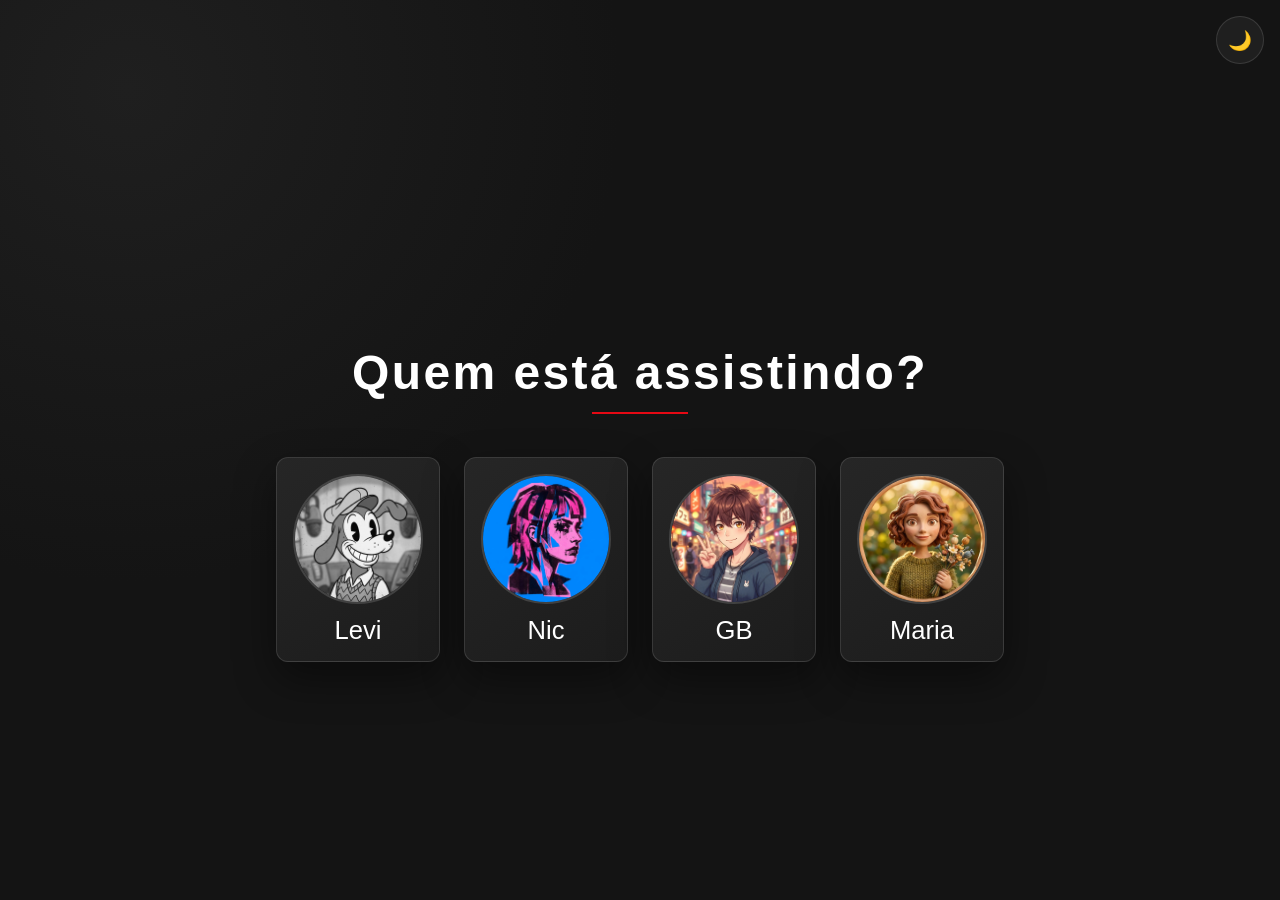
<file: index.html>
<!doctype html>
<html lang="pt-br">
  <head>
    <meta charset="UTF-8" />
    <meta name="viewport" content="width=device-width, initial-scale=1.0" />
    <title>Netflix</title>
    <link rel="stylesheet" href="style.css" />
    <script src="theme.js" defer></script>
  </head>
  <body>
    <header>
      <button id="theme-toggle" aria-label="Alternar tema">🌙</button>
    </header>

    <main>
      <h1>Quem está assistindo?</h1>
      <section class="profiles" aria-label="Seleção de perfis">
        <ul class="profiles-shell">
          <li>
            <ol class="profiles-list">
              <li class="profile">
                <a
                  href="catalogo/catalogo.html"
                  aria-label="Perfil 1"
                  data-profile="Levi"
                >
                  <figure>
                    <img src="assets/perfil1.jpg" alt="Avatar do Perfil 1" />
                    <figcaption>Levi</figcaption>
                  </figure>
                </a>
              </li>

              <li class="profile">
                <a
                  href="catalogo/catalogo.html"
                  aria-label="Perfil 2"
                  data-profile="Nic"
                >
                  <figure>
                    <img src="assets/perfil2.jpg" alt="Avatar do Perfil 2" />
                    <figcaption>Nic</figcaption>
                  </figure>
                </a>
              </li>

              <li class="profile">
                <a
                  href="catalogo/catalogo.html"
                  aria-label="Perfil 3"
                  data-profile="GB"
                >
                  <figure>
                    <img src="assets/perfil3.jpg" alt="Avatar do Perfil 3" />
                    <figcaption>GB</figcaption>
                  </figure>
                </a>
              </li>

              <li class="profile">
                <a
                  href="catalogo/catalogo.html"
                  aria-label="Perfil 4"
                  data-profile="Maria"
                >
                  <figure>
                    <img src="assets/perfil4.jpg" alt="Avatar do Perfil 4" />
                    <figcaption>Maria</figcaption>
                  </figure>
                </a>
              </li>
            </ol>
          </li>
        </ul>
      </section>
    </main>

    <footer aria-hidden="true"></footer>
  </body>
</html>
</file>
<file: style.css>
﻿/* Netflix-inspired styling */
:root {
  --bg: #141414;
  --surface: #1f1f1f;
  --text: #ffffff;
  --muted: #b3b3b3;
  --red: #e50914;
  --border: rgba(255, 255, 255, 0.12);
  --shadow: 0 17px 42px rgba(0, 0, 0, 0.45);
}

:root.light-mode {
  --bg: #f5f5f5;
  --surface: #ffffff;
  --text: #141414;
  --muted: #666666;
  --red: #e50914;
  --border: rgba(0, 0, 0, 0.12);
  --shadow: 0 17px 42px rgba(0, 0, 0, 0.15);
}

* {
  box-sizing: border-box;
}

html,
body {
  margin: 0;
  padding: 0;
  min-height: 100%;
  font-family: "Helvetica Neue", Helvetica, Arial, sans-serif;
  color: var(--text);
  background: radial-gradient(
    circle at 10% 10%,
    var(--surface) 0%,
    var(--bg) 35%
  );
  text-rendering: optimizeLegibility;
}

body {
  display: flex;
  align-items: center;
  justify-content: center;
  min-height: 100vh;
  padding: 2.5rem 2rem 1rem;
  position: relative;
}

header {
  position: absolute;
  top: 1rem;
  right: 1rem;
  z-index: 10;
}

#theme-toggle {
  background: var(--surface);
  border: 1px solid var(--border);
  border-radius: 50%;
  width: 3rem;
  height: 3rem;
  color: var(--text);
  font-size: 1.2rem;
  cursor: pointer;
  transition: all 0.3s ease;
  display: flex;
  align-items: center;
  justify-content: center;
}

#theme-toggle:hover {
  background: var(--red);
  border-color: var(--red);
  transform: scale(1.1);
}

h1 {
  text-align: center;
  z-index: 3;
  margin: 3;
  padding: 0.65rem 1.2rem;
  font-size: clamp(1.8rem, 3vw + 1rem, 3rem);
  letter-spacing: 0.05em;
  color: var(--text);
  position: relative;
}

main {
  width: min(100%, 920px);
  margin-top: 2.5rem;
}

h1::after {
  content: "";
  display: block;
  width: 6rem;
  height: 2px;
  margin: 0.75rem auto 0;
  background: var(--red);
}

main {
  width: min(100%, 920px);
}

.profiles {
  list-style: none;
  margin: 0;
  padding: 0;
}

.profiles-shell,
.profiles-shell > li {
  list-style: none;
  margin: 0;
  padding: 0;
}

.profiles-list {
  display: flex;
  justify-content: center;
  align-items: center;
  flex-wrap: wrap;
  gap: 1.5rem;
  margin: 0;
  padding: 0;
}

.profile {
  background: linear-gradient(145deg, #262626, #1c1c1c);
  border: 1px solid var(--border);
  border-radius: 12px;
  overflow: hidden;
  transition:
    transform 0.22s ease,
    box-shadow 0.22s ease,
    border-color 0.22s ease;
  box-shadow: var(--shadow);
}

.profile a {
  display: block;
  width: 100%;
  height: 100%;
  color: inherit;
  text-decoration: none;
}

.profile a:focus-visible {
  outline: 3px solid var(--red);
  outline-offset: 3px;
}

.light-mode .profile {
  background: linear-gradient(145deg, #e0e0e0, #f0f0f0);
}

.profile:hover,
.profile a:focus-visible {
  transform: translateY(-5px);
  box-shadow: 0 25px 45px rgba(0, 0, 0, 0.55);
  border-color: rgba(255, 0, 0, 0.8);
}

.profile figure {
  margin: 0;
  display: grid;
  place-items: center;
  padding: 1rem;
}

.profile img {
  width: 100%;
  max-width: 130px;
  aspect-ratio: 1/1;
  object-fit: cover;
  border-radius: 50%;
  border: 2px solid rgba(255, 255, 255, 0.15);
  transition: border-color 0.22s ease;
}

.light-mode .profile img {
  border-color: rgba(0, 0, 0, 0.15);
}

.profile:hover img,
.profile:focus-visible img {
  border-color: var(--red);
}

.profile figcaption {
  margin-top: 0.75rem;
  color: var(--text);
  font-size: 1.6rem;
  text-align: center;
}

footer {
  display: none;
}

@media (max-width: 600px) {
  body {
    padding: 1rem;
  }

  main {
    width: 100%;
    margin-top: 1.2rem;
  }

  .profiles {
    gap: 0.8rem;
  }

  .profile {
    width: calc(50% - 0.8rem);
  }

  .profile figcaption {
    font-size: 1.2rem;
  }
}

@media (min-width: 601px) and (max-width: 900px) {
  body {
    padding: 1.5rem;
  }

  main {
    width: min(100%, 740px);
  }

  .profiles {
    gap: 1rem;
  }

  .profile {
    width: calc(33.333% - 0.8rem);
  }

  .profile figcaption {
    font-size: 1.4rem;
  }
}

@media (min-width: 901px) {
  body {
    padding: 2.5rem 2rem 1rem;
  }

  main {
    width: min(100%, 920px);
  }

  .profiles {
    gap: 1.5rem;
  }

  .profile {
    width: auto;
    min-width: 135px;
  }

  .profile figcaption {
    font-size: 1.6rem;
  }
}
</file>
